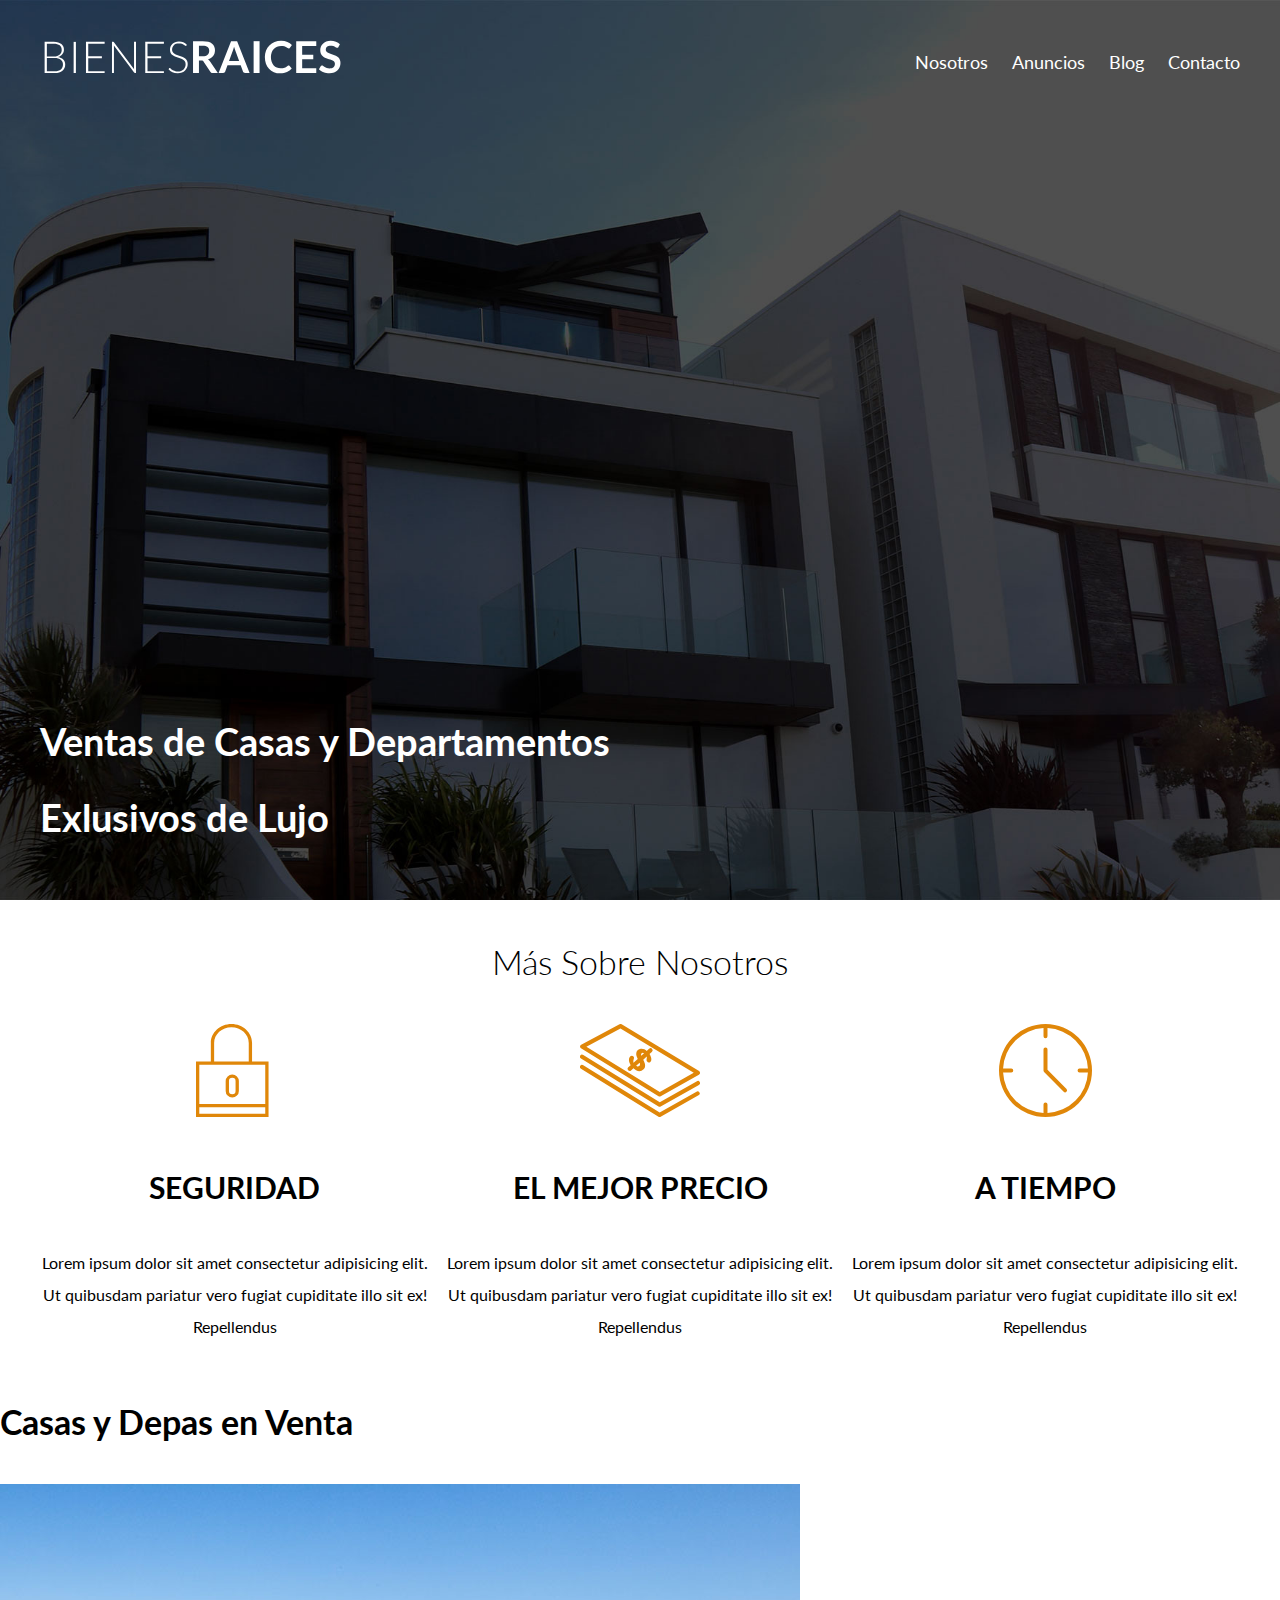
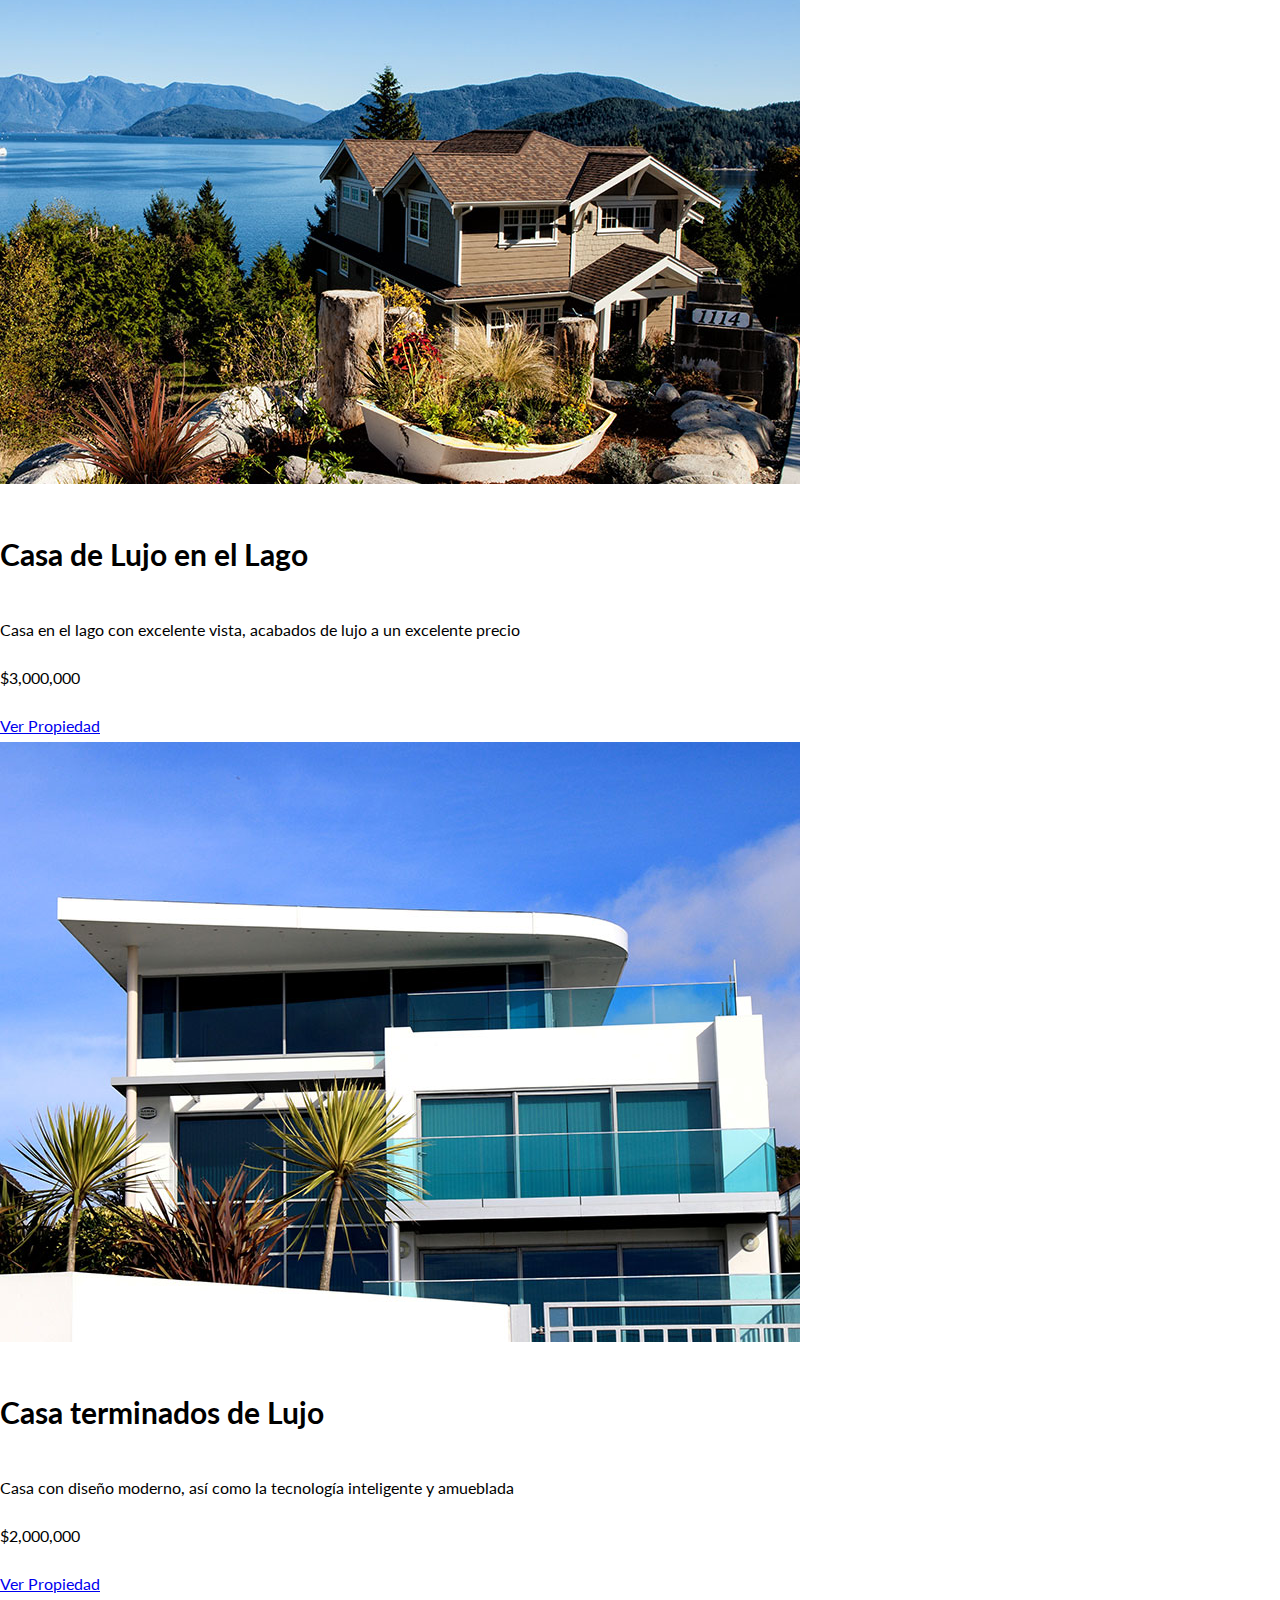
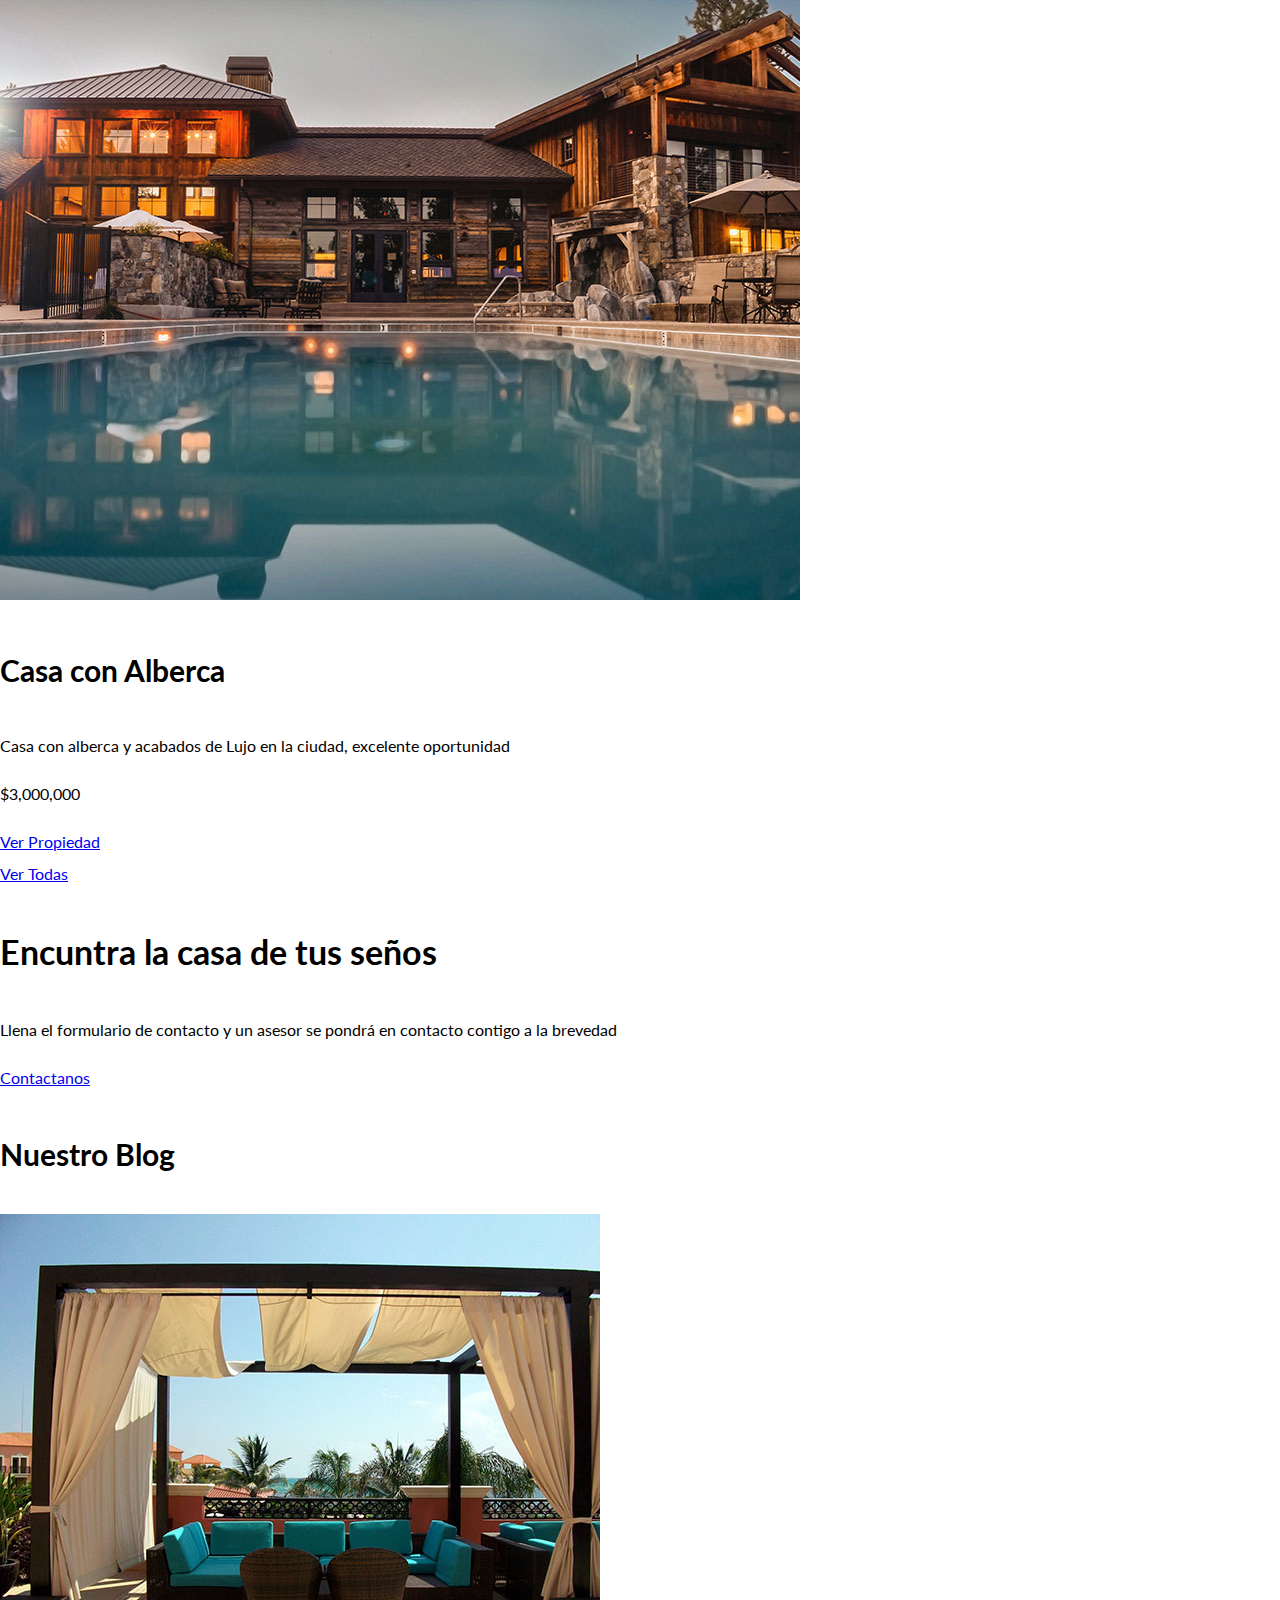
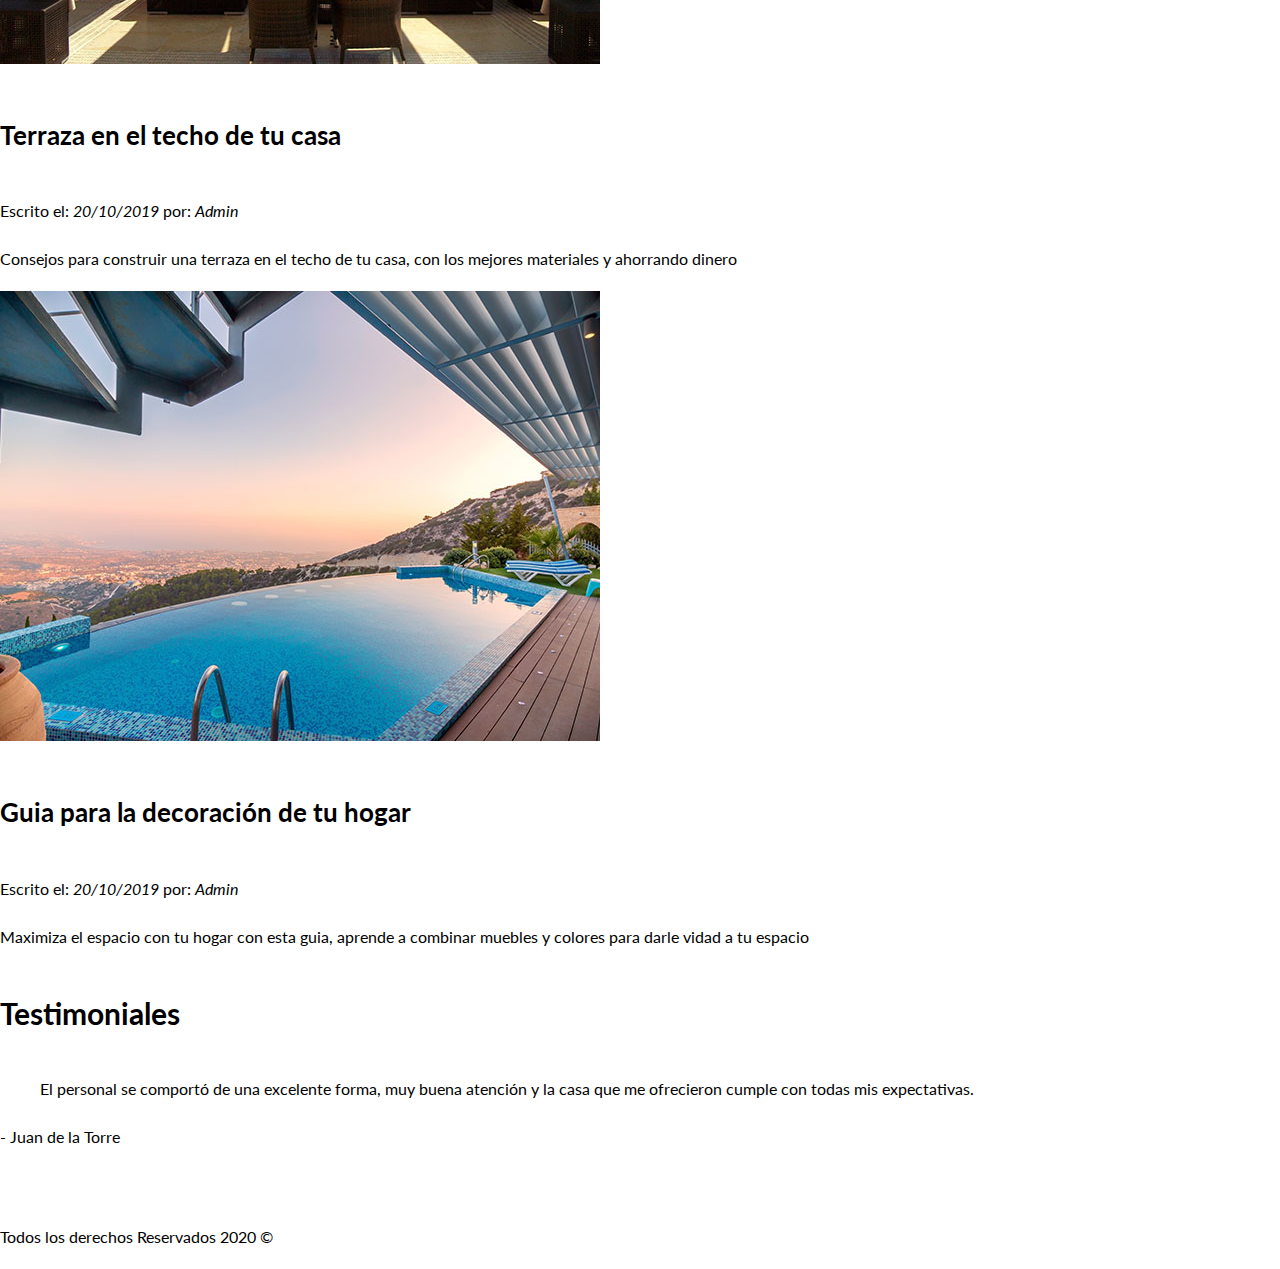
<file: index.html>
<!DOCTYPE html>
<html lang="en">

<head>
    <meta charset="UTF-8">
    <meta name="viewport" content="width=device-width, initial-scale=1.0">
    <meta http-equiv="X-UA-Compatible" content="ie=edge">
    <title>Bienes Raices</title>
    <link href="https://fonts.googleapis.com/css2?family=Lato:wght@300;400;700;900&display=swap" rel="stylesheet">
    <link rel="stylesheet" href="css/normalize.css">
    <link rel="stylesheet" href="css/style.css">
</head>

<body>

    <header class="site-header inicio">
        
        <div class="contenedor contenido-header">
            <div class="barra">
                <a href="/">
                    <img src="img/logo.svg" alt="Logotipo de Bienes Raices">
                </a>

                <nav class="navegacion">
                    <a href="nosotros.html">Nosotros</a>
                    <a href="anuncios.html">Anuncios</a>
                    <a href="blog.html">Blog</a>
                    <a href="contacto">Contacto </a>
                </nav>
            </div>

            <h1>Ventas de Casas y Departamentos Exlusivos de Lujo</h1>
        </div> <!--contenedor-->
    </header>

    <section class="contenedor seccion">
        <h2 class="fw-300 centrar-texto">Más Sobre Nosotros</h2>

        <div class="iconos-nosotros">
            <div class="icono">
                <img src="img/icono1.svg" alt="Icono Seguridad">
                <h3>Seguridad</h3>
                <p>Lorem ipsum dolor sit amet consectetur adipisicing elit. Ut quibusdam pariatur vero fugiat cupiditate illo sit
                    ex! Repellendus</p>
            </div>

            <div class="icono">
                <img src="img/icono2.svg" alt="Icono Mejor Preci">
                <h3>El Mejor Precio</h3>
                <p>Lorem ipsum dolor sit amet consectetur adipisicing elit. Ut quibusdam pariatur vero fugiat cupiditate illo sit
                    ex! Repellendus</p>
            </div>

            <div class="icono">
                <img src="img/icono3.svg" alt="Icono A Tiempo">
                <h3>A Tiempo</h3>
                <p>Lorem ipsum dolor sit amet consectetur adipisicing elit. Ut quibusdam pariatur vero fugiat cupiditate illo sit
                    ex! Repellendus</p>
            </div>
        </div>
    </section>

    <main>
        <h2>Casas y Depas en Venta</h2>

        <div>
            <img src="img/anuncio1.jpg" alt="Anuncio casa en el Lago">
            <h3>Casa de Lujo en el Lago</h3>
            <p>Casa en el lago con excelente vista, acabados de lujo a un excelente precio</p>
            <p>$3,000,000</p>
            <a href="#">Ver Propiedad</a>
        </div>

        <div>
            <img src="img/anuncio2.jpg" alt="Anuncio casa de Lujo">
            <h3>Casa terminados de Lujo</h3>
            <p>Casa con diseño moderno, así como la tecnología inteligente y amueblada</p>
            <p>$2,000,000</p>
            <a href="#">Ver Propiedad</a>
        </div>

        <div>
            <img src="img/anuncio3.jpg" alt="Anuncio casa con alberca">
            <h3>Casa con Alberca</h3>
            <p>Casa con alberca y acabados de Lujo en la ciudad, excelente oportunidad</p>
            <p>$3,000,000</p>
            <a href="#">Ver Propiedad</a>
        </div>

        <a href="anuncios.html">Ver Todas</a>
    </main>

    <section>
        <h2>Encuntra la casa de tus seños</h2>
        <p>Llena el formulario de contacto y un asesor se pondrá en contacto contigo a la brevedad</p>
        <a href="contacto.html">Contactanos</a>
    </section>

    <section>
        <h3>Nuestro Blog</h3>

        <article>
            <img src="img/blog1.jpg" alt="Entrada del blog">
            <h4>Terraza en el techo de tu casa</h4>
            <p>Escrito el: <em>20/10/2019</em> por: <em>Admin</em></p>
            <p>Consejos para construir una terraza en el techo de tu casa, con los mejores materiales y ahorrando dinero</p>
        </article>
        <article>
            <img src="img/blog2.jpg" alt="Entrada del blog">
            <h4>Guia para la decoración de tu hogar</h4>
            <p>Escrito el: <em>20/10/2019</em> por: <em>Admin</em></p>
            <p>Maximiza el espacio con tu hogar con esta guia, aprende a combinar muebles y colores para darle vidad a tu
                espacio</p>
        </article>
    </section>

    <section>
        <h3>Testimoniales</h3>
        <blockquote>
            El personal se comportó de una excelente forma, muy buena atención y la casa que me ofrecieron cumple con todas
            mis expectativas.
        </blockquote>
        <p>- Juan de la Torre</p>
    </section>

    <footer>
        <nav class="navegacion">
            <a href="nosotros.html">Nosotros</a>
            <a href="anuncios.html">Anuncios</a>
            <a href="blog.html">Blog</a>
            <a href="contacto">Contacto </a>
        </nav>
        <p>Todos los derechos Reservados 2020 &copy;</p>
    </footer>
</body>

</html>
</file>
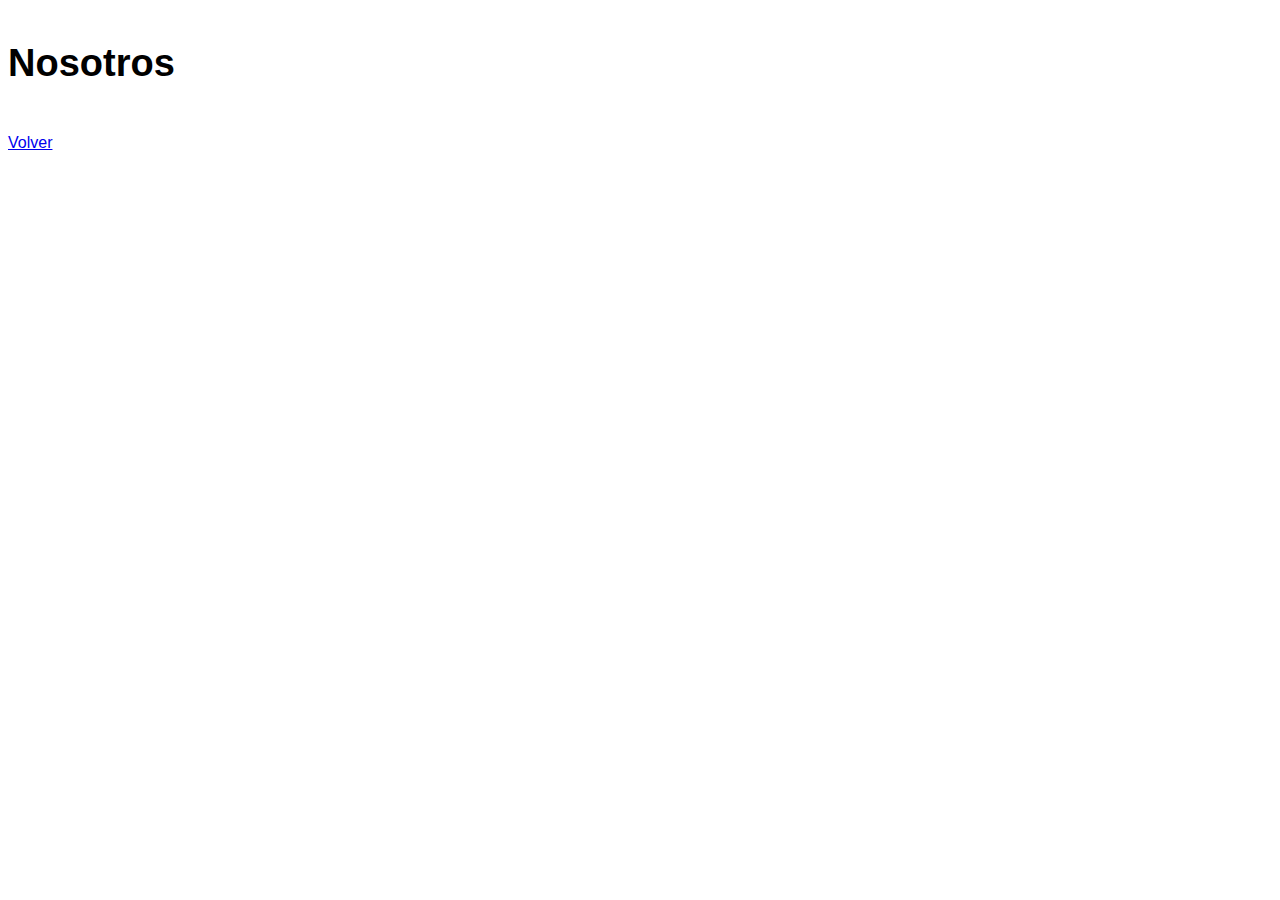
<file: nosotros.html>
<!DOCTYPE html>
<html lang="en">
<head>
    <meta charset="UTF-8">
    <meta name="viewport" content="width=device-width, initial-scale=1.0">
    <meta http-equiv="X-UA-Compatible" content="ie=edge">
    <title>Nosotros</title>
    <link rel="stylesheet" href="css/style.css">
</head>
<body>
    <h1>Nosotros</h1>
    <a href="index.html">Volver</a>
</body>
</html>
</file>
<file: css/style.css>
html {
    font-size: 62.5%; /** Reset para REMS - 62.5% = 10px de 16px **/
}


body {
    font-family: 'Lato', sans-serif;
    font-size: 1.6rem;
    line-height: 2;
}

/** Globales**/
h1 {
    font-size: 3.8rem;
}
h2 {
    font-size: 3.4rem;
}
h3 {
    font-size: 3rem;
}
h4 {
    font-size: 2.6rem;
}

/**Utilidades**/
.seccion {
    margin-top: 2rem;
    margin-bottom: 2rem;
}
.fw-300 {
    font-weight: 300;
}
.centrar-texto {
    text-align: center;
}

.contenedor { 
    max-width: 120rem;
    /*margin-left: auto; Asi es como un contenido se centra
    margin-right: auto;*/
    margin: 0 auto ; /* es lo mismo de arriba */
}

/*header*/
.site-header.inicio {
    background-image: url(../img/header.jpg);
    background-position: center center;
    background-size: cover;
    height: 100vh;
    min-height: 60rem;
}

.contenido-header {
    height: 100%;
    display: flex;
    flex-direction: column;
    justify-content: space-between;
}
.contenido-header h1 {
    color: #ffffff;
    padding-bottom: 2rem;
    max-width: 60rem;
    line-height: 2;
}

.barra {
    display: flex;
    justify-content: space-between;
    align-items: center; /* flex-end flex-start: PARA ALINEAR LOGS Y NAVEGACIÓN*/
    padding-top: 3rem;
}

/**Navegación**/
.navegacion a {
    color: #ffffff;
    /*color: rgba(255, 255, 255, 1);*/
    text-decoration: none;
    font-size: 1.8rem;
    margin-right: 2rem;
}
.navegacion a:hover {
    color: 71B100
}
.navegacion a:last-of-type {
    margin: 0;
}

/**Iconos Nosotros**/
.iconos-nosotros {
    display: flex;
    justify-content: space-between;
}
.icono {
     flex-basis: calc(33.3% - 1rem);
     text-align: center;
}
.icono h3 {
    text-transform: uppercase;
}
</file>
